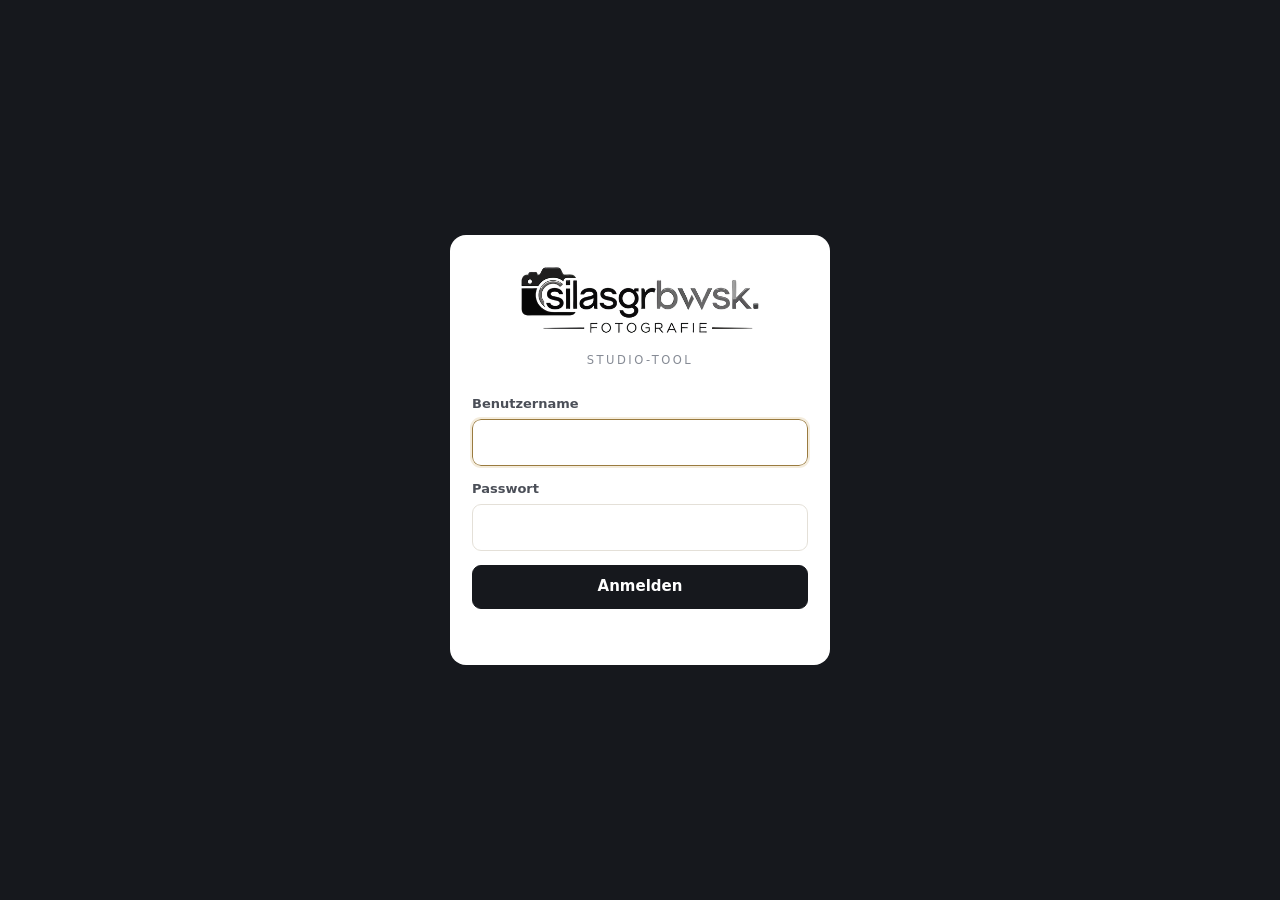
<file: static/login.html>
<!doctype html>
<html lang="de">
<head>
<meta charset="utf-8">
<meta name="viewport" content="width=device-width, initial-scale=1, viewport-fit=cover">
<meta name="robots" content="noindex, nofollow">
<title>Anmelden · Studio-Tool</title>
<link rel="icon" href="/static/icon.svg" type="image/svg+xml">
<link rel="stylesheet" href="/static/style.css">
</head>
<body class="auth-body">
<form class="auth" id="loginForm" method="post" action="/auth/login" novalidate>
  <div class="auth-brand">
    <img class="auth-logo" src="/static/logo.png" alt="silasgrbwsk. Fotografie">
    <span>Studio-Tool</span>
  </div>
  <div id="s1">
    <div class="field">
      <label for="u">Benutzername</label>
      <input class="input" id="u" name="username" autocomplete="username" autocapitalize="none" required autofocus>
    </div>
    <div class="field">
      <label for="p">Passwort</label>
      <input class="input" id="p" name="password" type="password" autocomplete="current-password" required>
    </div>
    <button class="btn primary wide" id="loginBtn">Anmelden</button>
  </div>
  <div id="s2" hidden>
    <p class="auth-step"><b>Zwei-Faktor-Anmeldung</b></p>
    <p class="muted small">Gib den 6-stelligen Code aus deiner Authenticator-App ein. Handy nicht zur Hand? Dann einen deiner Wiederherstellungscodes.</p>
    <div class="field">
      <label for="c">Code</label>
      <input class="input" id="c" name="code" inputmode="numeric" autocomplete="one-time-code" maxlength="20" disabled>
    </div>
    <button class="btn primary wide" id="codeBtn">Bestätigen</button>
    <p class="small center"><a href="/login">Abbrechen</a></p>
  </div>
  <p class="err" id="err" role="alert"></p>
</form>
<script src="/static/login.js"></script>
</body>
</html>
</file>
<file: static/style.css>
/* Studio-Tool: mobil zuerst. Ab 760 px Seitenleiste links, darunter Leiste oben und Tab-Leiste unten wie in einer App. */
:root{
  --ink:#16181d; --ink-2:#4b4f58; --ink-3:#868b95;
  --bg:#f5f3ef; --card:#ffffff; --line:#e4e0d8;
  --side:#16181d; --side-2:#23262d;
  --accent:#9a7b3f; --accent-soft:#f4ecdc;
  --ok:#1d7a46; --ok-soft:#e5f3ea; --warn:#a86400; --warn-soft:#fdf1dc; --bad:#b00020; --bad-soft:#fbe9ec;
  --radius:12px;
  --font:system-ui, -apple-system, 'Segoe UI', Roboto, Arial, sans-serif;
}
*{box-sizing:border-box}
html,body{margin:0}
body{font-family:var(--font);font-size:15px;line-height:1.45;color:var(--ink);background:var(--bg);-webkit-tap-highlight-color:transparent}
a{color:var(--accent)}
button,input,select,textarea{font:inherit;color:inherit}
.muted{color:var(--ink-3)}
.small{font-size:12.5px}
.hidden{display:none!important}

/* ---------- Handy (Standard) ---------- */
#topbar{display:flex;align-items:center;gap:10px;position:sticky;top:0;z-index:40;height:calc(52px + env(safe-area-inset-top));
  padding:env(safe-area-inset-top) 16px 0;background:rgba(22,24,29,.95);color:#fff;font-size:16px}
#topbar .tb-logo{height:30px;width:auto;filter:invert(1)}
#topbar b{margin-left:auto;font-size:15px;font-weight:600}
#sidebar{position:fixed;top:0;bottom:0;left:0;z-index:60;width:min(290px,84vw);background:var(--side);color:#ddd;display:flex;flex-direction:column;
  transform:translateX(-100%);transition:transform .22s ease;padding-top:env(safe-area-inset-top)}
#navShade{position:fixed;inset:0;z-index:50;background:rgba(0,0,0,.45);opacity:0;pointer-events:none;transition:opacity .2s}
body.nav-open #sidebar{transform:none}
body.nav-open #navShade{opacity:1;pointer-events:auto}
#main{padding-bottom:calc(72px + env(safe-area-inset-bottom))}
#view{max-width:1180px;margin:0 auto;padding:18px 16px 32px}
#tabbar{position:fixed;left:0;right:0;bottom:0;z-index:40;display:flex;background:rgba(255,255,255,.97);border-top:1px solid var(--line);
  padding-bottom:env(safe-area-inset-bottom)}
#tabbar a,#tabbar button{flex:1;display:flex;flex-direction:column;align-items:center;gap:2px;padding:8px 0 6px;font-size:11px;color:var(--ink-3);
  text-decoration:none;background:none;border:0;cursor:pointer;min-width:0}
#tabbar svg{width:24px;height:24px}
#tabbar a.active{color:var(--accent)}

/* Seitenleiste */
.brand{padding:20px 18px 16px;border-bottom:1px solid #2a2d34}
.brand-logo{display:block;width:100%;max-width:200px;height:auto;filter:invert(1)}   /* schwarzes Logo auf dunklem Grund hell */
.brand-sub{font-size:11px;letter-spacing:2px;text-transform:uppercase;color:#9a9ea7;margin-top:8px}
#nav{padding:10px;overflow:auto;flex:1}
.nav-group{font-size:10.5px;letter-spacing:1.6px;text-transform:uppercase;color:#757a84;margin:16px 10px 6px}
#nav a{display:block;padding:10px 12px;border-radius:8px;color:#d2d4d8;text-decoration:none;margin:1px 0;border-left:3px solid transparent}
#nav a:hover{background:var(--side-2);color:#fff}
#nav a.active{background:var(--side-2);color:#fff;border-left-color:var(--accent)}
.sidebar-foot{padding:12px 16px calc(12px + env(safe-area-inset-bottom));font-size:13px;color:#9a9ea7;border-top:1px solid #2a2d34;
  display:flex;align-items:center;justify-content:space-between;gap:8px}
.sidebar-foot button{background:none;border:1px solid #3a3e46;color:#c8cad0;border-radius:7px;padding:6px 10px;cursor:pointer;font-size:12.5px}
.sidebar-foot button:hover{border-color:#777;color:#fff}

/* ---------- PC ---------- */
@media (min-width:760px){
  body{display:flex}
  #topbar,#tabbar,#navShade{display:none}
  #sidebar{position:sticky;transform:none;width:236px;flex:none;height:100vh;transition:none}
  #main{flex:1;min-width:0;height:100vh;overflow:auto;padding-bottom:0}
  #view{padding:28px 32px 60px}
}

/* Inhalt */
.page-head{margin-bottom:18px}
h1{font-size:24px;margin:0;letter-spacing:-.2px}
h1 small{display:block;font-size:13px;font-weight:400;color:var(--ink-3);margin-top:4px}
h2{font-size:13px;margin:0 0 12px;text-transform:uppercase;letter-spacing:.7px;color:var(--ink-2)}
.grid{display:grid;gap:14px}
@media (min-width:900px){.g2{grid-template-columns:repeat(2,minmax(0,1fr))}}
.card{background:var(--card);border:1px solid var(--line);border-radius:var(--radius);padding:16px}
.card p{margin:0 0 8px}
.card.empty{text-align:left}
.badge{display:inline-block;font-size:11.5px;font-weight:600;padding:2px 8px;border-radius:99px;background:var(--accent-soft);color:var(--accent);margin-bottom:8px}
.badge.warn{background:var(--warn-soft);color:var(--warn);margin:0}
.tbl{width:100%;border-collapse:collapse;margin-bottom:8px}
.tbl th,.tbl td{text-align:left;padding:8px 6px;border-bottom:1px solid var(--line);vertical-align:top}
.tbl th{font-size:12px;color:var(--ink-3);font-weight:600}
.tbl .num{text-align:right;white-space:nowrap;font-variant-numeric:tabular-nums}

/* Formulare */
.field{margin-bottom:14px}
.field label{display:block;font-size:13px;font-weight:600;margin-bottom:5px;color:var(--ink-2)}
.input{width:100%;padding:11px 12px;border:1px solid var(--line);border-radius:9px;background:#fff;font-size:16px}
.input:focus{outline:2px solid var(--accent-soft);border-color:var(--accent)}
.btn{display:inline-flex;align-items:center;gap:6px;padding:10px 16px;border-radius:9px;border:1px solid var(--line);background:#fff;cursor:pointer;font-weight:600}
.btn.primary{background:var(--ink);border-color:var(--ink);color:#fff}
.btn.wide{width:100%;justify-content:center}
.btn:disabled{opacity:.6;cursor:wait}
.err{color:var(--bad);font-size:13.5px;min-height:20px;margin:10px 0 0}
.toast{position:fixed;left:50%;bottom:calc(84px + env(safe-area-inset-bottom));transform:translateX(-50%);z-index:80;background:var(--ink);color:#fff;
  padding:10px 16px;border-radius:9px;font-size:14px}

/* Anmeldung */
.auth-body{display:flex;align-items:center;justify-content:center;min-height:100vh;background:var(--side);padding:16px}
.auth{width:min(380px,100%);background:#fff;border-radius:16px;padding:26px 22px}
.auth-brand{text-align:center;margin-bottom:24px}
.auth-logo{display:block;width:100%;max-width:260px;height:auto;margin:0 auto 10px}
.auth-brand span{font-size:11.5px;letter-spacing:2.5px;text-transform:uppercase;color:var(--ink-3)}

/* Sicherheit / Zwei-Faktor */
.warnline{background:var(--warn-soft);color:var(--warn);border-radius:9px;padding:10px 12px;margin:0 0 12px}
.badge.ok{background:var(--ok-soft);color:var(--ok);margin:0 0 0 6px;vertical-align:middle}
.btn.sm{padding:5px 10px;font-size:13px;text-decoration:none;color:var(--ink)}
.btn-row{display:flex;gap:8px;flex-wrap:wrap;margin-top:6px}
.steps{line-height:1.7;padding-left:20px;margin:0 0 12px}
.qr{display:block;width:max-content;max-width:100%;margin:8px 0;padding:8px;background:#fff;border:1px solid var(--line);border-radius:8px}
.qr svg{display:block;max-width:100%;height:auto}
.secret{font-size:16px;letter-spacing:1px;user-select:all;word-break:break-all}
.codes{font-size:16px;line-height:1.8;background:var(--bg);padding:12px 16px;border-radius:9px;columns:2;margin:0 0 10px}
#tfCard{max-width:620px}
.auth-step{margin:0 0 6px}
.center{text-align:center;margin:14px 0 0}

/* Phase 2: Dialog, Werkzeugleiste, Listen */
dialog.modal{border:0;padding:0;background:transparent;width:min(720px,calc(100% - 20px));max-height:calc(100dvh - 20px)}
dialog.modal::backdrop{background:rgba(10,10,10,.55)}
.modal-box{background:var(--card);border-radius:var(--radius);padding:20px}
.form-grid{display:grid;gap:0 14px}
@media (min-width:600px){.form-grid{grid-template-columns:1fr 1fr}.field.full{grid-column:1/-1}}
.modal-foot{display:flex;justify-content:space-between;gap:8px;flex-wrap:wrap;margin-top:8px}
.toolbar{display:flex;gap:8px 12px;align-items:center;flex-wrap:wrap;margin-bottom:14px}
.toolbar .input{width:auto;max-width:100%;padding:8px 10px}
.field label.check,.check{display:flex;gap:8px;align-items:center;font-weight:400;margin:0}
.check input[type=checkbox]{width:18px;height:18px;flex:none}
.btn.danger{color:var(--bad);border-color:var(--bad)}
.linkbtn{background:none;border:0;padding:0;color:inherit;cursor:pointer;text-align:left}
.linkbtn:hover,.linkbtn:focus-visible{text-decoration:underline}
.row-head{display:flex;gap:6px 10px;align-items:center;flex-wrap:wrap;margin-bottom:6px}
.row-head .badge{margin:0}
.badge.plain{background:var(--bg);color:var(--ink-2)}
.kontakte{list-style:none;margin:8px 0;padding:0}
.kontakte li{padding:5px 0;border-top:1px solid var(--line)}
.tbl-wrap{overflow-x:auto}
.nowrap{white-space:nowrap}
.pre{white-space:pre-wrap}
.input.sm{padding:6px 8px;font-size:14px;width:auto}
.preisbox{background:var(--accent-soft);border-radius:9px;padding:10px 12px;margin:4px 0 8px}
a.linkbtn{text-decoration:none}
#pwCard{max-width:620px;margin-top:14px}

/* Tabellen als Karten auf dem Handy (Auftragsliste, Protokoll) */
@media (max-width:700px){
  .tbl.karten thead{display:none}
  .tbl.karten,.tbl.karten tbody{display:block}
  .tbl.karten tr{display:grid;grid-template-columns:1fr auto;grid-template-areas:"titel betrag" "datum status" "kunde paket" "rest rest";
    gap:4px 10px;align-items:center;padding:12px 0;border-bottom:1px solid var(--line)}
  .tbl.karten td{border:0;padding:0}
  .tbl.karten .k-titel{grid-area:titel}
  .tbl.karten .k-betrag{grid-area:betrag}
  .tbl.karten .k-datum{grid-area:datum}
  .tbl.karten .k-status{grid-area:status;justify-self:end}
  .tbl.karten .k-kunde{grid-area:kunde;color:var(--ink-2)}
  .tbl.karten .k-paket{grid-area:paket;justify-self:end;color:var(--ink-2)}
  .tbl.karten .k-rest{grid-area:rest;overflow-wrap:anywhere}
  .tbl.karten.proto tr{grid-template-areas:"titel datum" "kunde kunde" "rest rest"}
}

/* Phase 3: Zahlungen */
.zahl-zeile{display:flex;justify-content:space-between;gap:10px;padding:10px 0;border-bottom:1px solid var(--line)}
.zahl-zeile .badge{margin:0 0 0 4px;vertical-align:middle}
.zahl-zeile .btn{margin-top:4px}
#anzNeu{margin-top:10px}
.abrechnen{padding:10px 0;border-bottom:1px solid var(--line)}
.abrechnen .num{margin-left:auto}
.leistung{white-space:pre-wrap;font-family:inherit;font-size:13.5px;background:var(--bg);border-radius:9px;padding:8px 10px;margin:6px 0}
.balken{height:10px;border-radius:99px;background:var(--bg);overflow:hidden;margin:4px 0 6px}
.balken span{display:block;height:100%;background:var(--ok)}
.balken.warn span{background:var(--warn)}

/* Phase 4: Bildauslieferung */
.badge.bad{background:var(--bad-soft);color:var(--bad)}
.row-head .badge,.tbl .badge{margin:0}
.ampel{display:inline-block;width:10px;height:10px;border-radius:50%;margin-right:6px;vertical-align:middle}
.ampel.rot{background:var(--bad)}
.ampel.gelb{background:var(--warn)}
.ampel.gruen{background:var(--ok)}
.link-zeile{padding:10px 0;border-bottom:1px solid var(--line)}
.link-zeile .url{display:block;overflow-wrap:anywhere;margin:2px 0}
#lNeu{margin-top:10px}

/* Phase 6: Startseite, Kalender */
.gross{font-size:26px;font-weight:700;margin:0 0 8px}
.kal-monat{display:grid;grid-template-columns:repeat(7,minmax(0,1fr));gap:1px;background:var(--line);border:1px solid var(--line);border-radius:9px;overflow:hidden}
.kal-kopf{background:var(--bg);font-size:12px;font-weight:600;color:var(--ink-3);padding:6px;text-align:center}
.kal-tag{background:var(--card);min-height:92px;padding:4px;display:flex;flex-direction:column;gap:3px;min-width:0}
.kal-tag.fremd{background:var(--bg)}
.kal-tag.fremd .kal-nr{color:var(--ink-3)}
.kal-tag.heute .kal-nr{background:var(--ink);color:#fff;border-radius:99px;padding:0 7px}
.kal-nr{font-size:12px;font-weight:600;align-self:flex-start}
.kal-chip{display:block;font-size:12px;line-height:1.3;padding:2px 6px;border-radius:6px;background:var(--accent-soft);color:var(--ink);text-decoration:none;
  overflow:hidden;text-overflow:ellipsis;white-space:nowrap}
.check .kal-chip{display:inline-block}
.kal-chip.lieferfrist{background:var(--warn-soft);color:var(--warn)}
.kal-chip.vertrag{background:var(--bad-soft);color:var(--bad)}
.kal-chip.ablauf{background:var(--bg);color:var(--ink-2);border:1px solid var(--line)}
.kal-chip.termin{background:#e7eefb;color:#234a8a}
.kal-chip.aufgabe{background:var(--ok-soft);color:var(--ok)}
.kal-chip.extern{background:#efe9f6;color:#5b3f86}
.kal-chip.abgesagt{text-decoration:line-through;opacity:.6}
.kal-agenda{padding:10px 0;border-bottom:1px solid var(--line);display:flex;flex-direction:column;gap:4px}
.kal-agenda .kal-chip{white-space:normal;font-size:14px;padding:6px 8px}
.kal-agenda.heute .kal-datum{color:var(--accent)}
#aboCard{margin-top:14px}
#aboUrl{flex:1;min-width:0}
@media (max-width:700px){.kal-tag{min-height:64px}.kal-monat .kal-chip{font-size:10px;padding:1px 3px}}

/* Phase 7: App-Hinweis */
.install-hint{position:fixed;left:12px;right:12px;bottom:calc(76px + env(safe-area-inset-bottom));z-index:90;background:var(--ink);color:#fff;border-radius:12px;
  padding:14px 16px;box-shadow:0 10px 30px rgba(0,0,0,.35);display:flex;gap:12px;align-items:center}
.install-hint img{border-radius:10px;flex:none}
.ih-text{flex:1;font-size:14px;line-height:1.45}
.ih-btns{display:grid;gap:6px;flex:none}
.ih-btns .btn:not(.primary){background:transparent;color:#fff;border-color:#555}

/* Phase 8: Woche, Aufgaben */
.kal-woche{display:grid;gap:0}
@media (min-width:900px){.kal-woche{grid-template-columns:repeat(7,minmax(0,1fr));gap:8px}.kal-woche .kal-agenda{border:0;border-right:1px solid var(--line);padding:0 8px 0 0}
  .kal-woche .kal-agenda .kal-chip{font-size:12.5px}}
.kal-nr.linkbtn{font-size:12px;font-weight:600;padding:0 4px}
.kal-filter{margin-top:-6px}
.kal-unten{margin-top:14px}
#aboCard{margin-top:0}
.aufgaben{list-style:none;margin:0;padding:0}
.aufgaben li{display:flex;gap:10px;align-items:flex-start;padding:9px 0;border-bottom:1px solid var(--line)}
.aufgaben input[type=checkbox]{width:20px;height:20px;margin-top:2px;flex:none}
.aufgaben li.erledigt b{text-decoration:line-through;color:var(--ink-3)}
.aufgaben .badge{margin:0 0 0 6px}
.rot{color:var(--bad)}
details{padding:6px 0;border-bottom:1px solid var(--line)}
summary{cursor:pointer}

/* Phase 9: Postfach (nach .pf-* im Hub) */
.nav-badge,.tab-badge{display:inline-block;min-width:18px;padding:0 5px;border-radius:99px;background:var(--bad);color:#fff;font-size:11px;font-weight:700;line-height:18px;text-align:center}
#tabbar a{position:relative}
.tab-badge{position:absolute;top:2px;left:calc(50% + 6px)}
.nav-badge.hidden,.tab-badge.hidden{display:none}
.pf-head{display:flex;justify-content:space-between;align-items:flex-start;gap:10px;flex-wrap:wrap}
.pf-layout{display:grid;grid-template-columns:210px minmax(0,1fr);gap:14px;align-items:start}
.pf-folders{display:flex;flex-direction:column;gap:2px;background:var(--card);border:1px solid var(--line);border-radius:var(--radius);padding:8px}
.pf-folders a{padding:8px 10px;border-radius:7px;text-decoration:none;color:inherit;display:flex;justify-content:space-between;align-items:center;gap:6px}
.pf-folders a.active{background:var(--ink);color:#fff}
.pf-folders .badge{margin:0}
.pf-boxes{display:flex;flex-direction:column;gap:2px;padding-bottom:8px;margin-bottom:6px;border-bottom:1px solid var(--line)}
.pf-boxes a{font-size:13px;font-weight:600;word-break:break-all}
.pf-boxes a.active{background:var(--accent);color:#fff}
.pf-done{margin-left:8px;border:1px solid var(--line);background:#fff;border-radius:6px;padding:1px 7px;font-size:13px;cursor:pointer;color:var(--ok)}
.pf-done:hover{background:var(--ok-soft)}
.pf-list{padding:0;overflow:hidden}
.pf-leer{padding:14px}
.pf-row{display:grid;grid-template-columns:minmax(0,190px) minmax(0,1fr) auto;gap:12px;padding:11px 14px;border-bottom:1px solid var(--line);text-decoration:none;color:inherit;align-items:center}
.pf-row:hover{background:var(--bg)}
.pf-row.unread{font-weight:700}
.pf-row.unread .pf-from::before{content:"";display:inline-block;width:8px;height:8px;border-radius:50%;background:var(--accent);margin-right:7px;vertical-align:middle}
.pf-row .badge{margin:0}
.pf-from,.pf-subj{overflow:hidden;text-overflow:ellipsis;white-space:nowrap}
.pf-date{font-size:12px;color:var(--ink-3);white-space:nowrap}
.pf-text{white-space:pre-wrap;word-break:break-word;font-family:inherit;font-size:14px;line-height:1.55;margin:16px 0 0;padding-top:14px;border-top:1px solid var(--line)}
.pf-zitat{max-height:220px;overflow:auto}
.pf-att{display:flex;flex-wrap:wrap;gap:6px;margin-top:10px}
.pf-tasks{display:flex;flex-wrap:wrap;gap:6px;align-items:center;margin:10px 0}
.pf-tasks .badge{margin:0}
.pf-aus{align-items:center;margin-bottom:10px}
.pf-betreff{text-transform:none;letter-spacing:0;font-size:18px;color:var(--ink);margin:6px 0 8px}
.pf-sig{white-space:pre-wrap;font-family:inherit;font-size:13px;background:var(--bg);border-radius:8px;padding:8px 10px;margin:6px 0 0}
.pf-sig.hidden{display:none}
@media (max-width:800px){.pf-layout{grid-template-columns:1fr}.pf-folders{flex-direction:row;overflow-x:auto;white-space:nowrap}
  .pf-boxes{flex-direction:row;border-bottom:0;border-right:1px solid var(--line);padding:0 6px 0 0;margin:0 4px 0 0}.pf-boxes a{word-break:normal}
  .pf-row{grid-template-columns:minmax(0,1fr) auto;grid-template-areas:"from date" "subj subj";gap:2px 10px}.pf-from{grid-area:from}.pf-subj{grid-area:subj;font-weight:inherit}.pf-date{grid-area:date}}

/* Phase 10: Ausgaben */
.tbl tr.summe td{border-top:2px solid var(--ink-3)}
h2.zwischen{margin-top:16px}

/* Phase 11: Fahrtenbuch, Karte, Druck */
.gps-panel{background:var(--ok-soft);color:var(--ink);border:1px solid var(--ok);border-radius:var(--radius);padding:12px 14px;margin-bottom:14px}
.gps-panel.hidden{display:none}
.karte{position:relative;width:100%;height:360px;overflow:hidden;border-radius:9px;background:#e8e4dc}
.karte .kachel{position:absolute;width:256px;height:256px;max-width:none}
.karte .strecke{position:absolute;left:0;top:0}
.strecke .spur{stroke:#c0392b;stroke-width:4;stroke-linecap:round}
.strecke .luecke{stroke:#c0392b;stroke-width:3;stroke-dasharray:6 6;opacity:.7}
.strecke .start{fill:var(--ok);stroke:#fff;stroke-width:2}
.strecke .ziel{fill:var(--ink);stroke:#fff;stroke-width:2}
.osm-hinweis{position:absolute;right:0;bottom:0;background:rgba(255,255,255,.85);font-size:11px;padding:1px 5px}
.druck-kopf h1{margin-bottom:4px}
@media print{
  #sidebar,#topbar,#tabbar,#navShade,.nicht-drucken,.toast{display:none!important}
  body,#main,#view{background:#fff;padding:0;height:auto;overflow:visible}
  .tbl.karten thead{display:table-header-group}
  .tbl.karten,.tbl.karten tbody{display:table}
  .tbl.karten tr{display:table-row}
  .tbl{font-size:11px}
}
</file>
